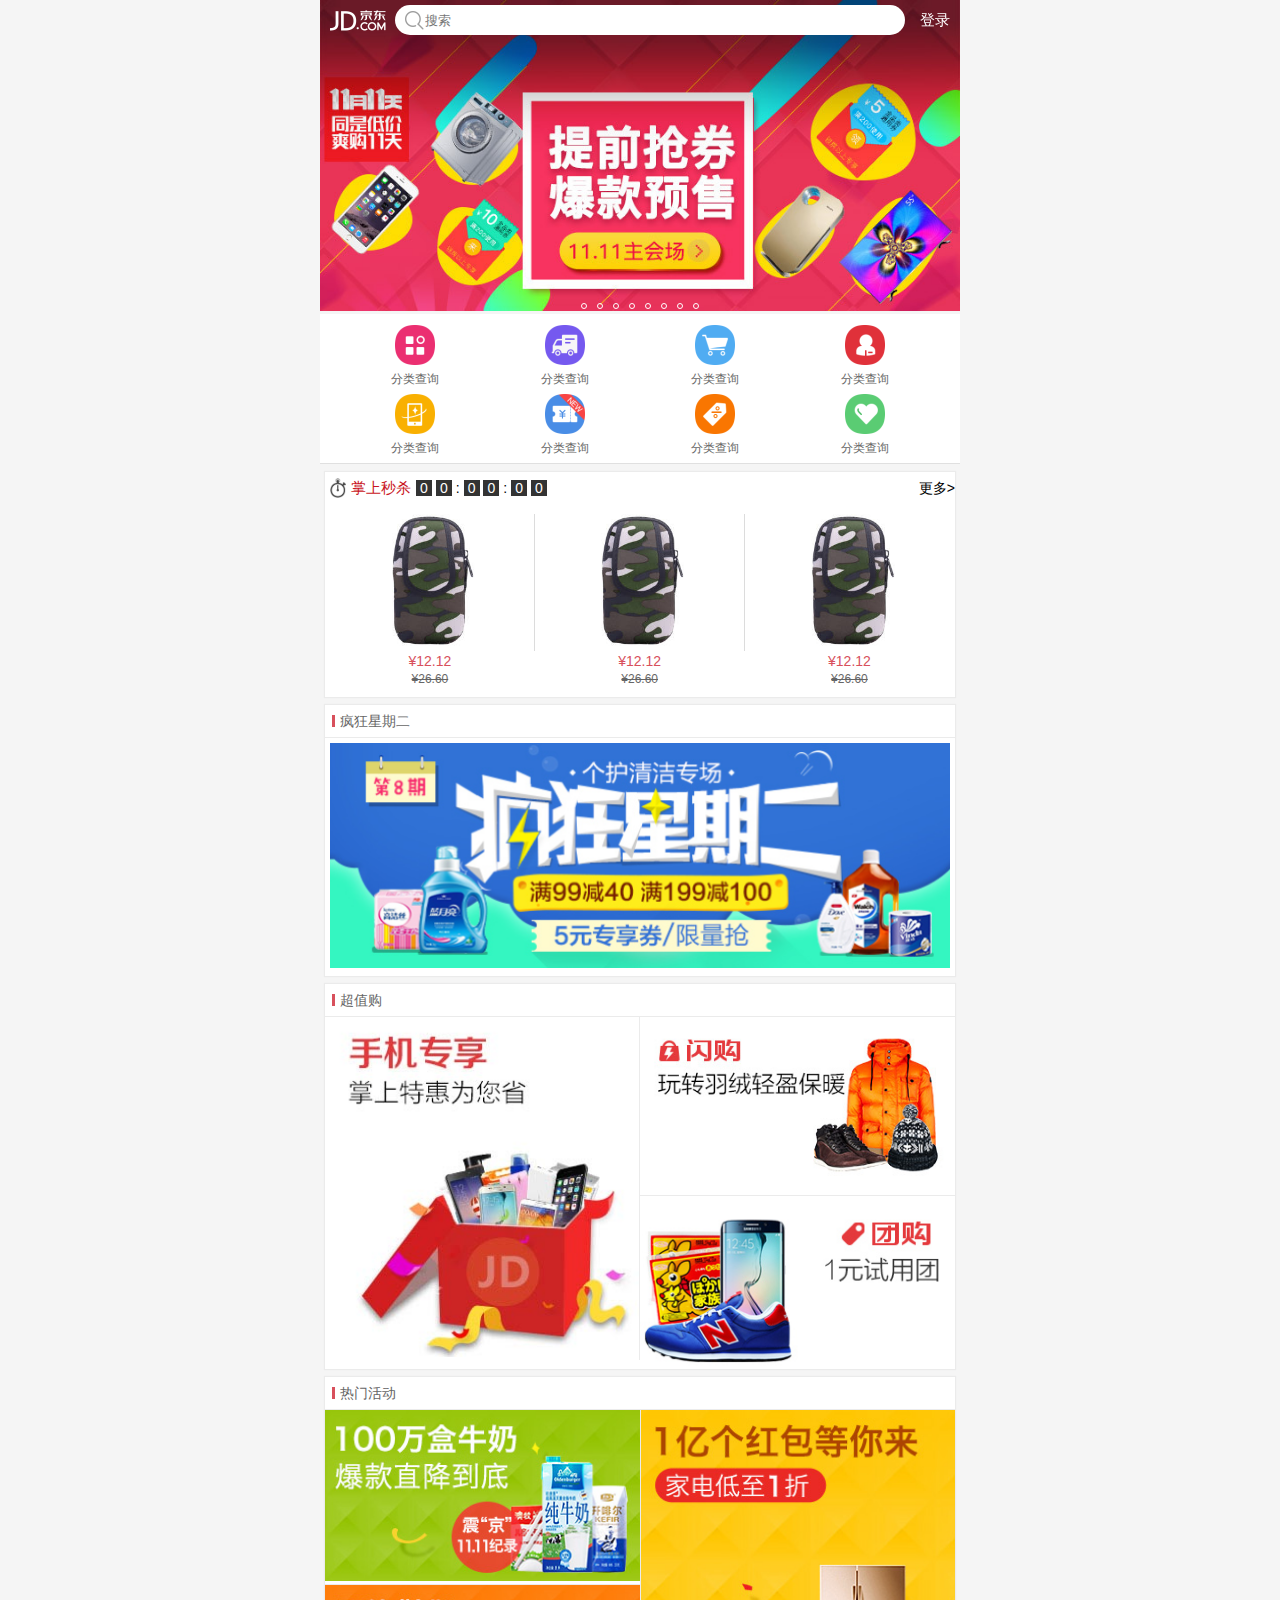
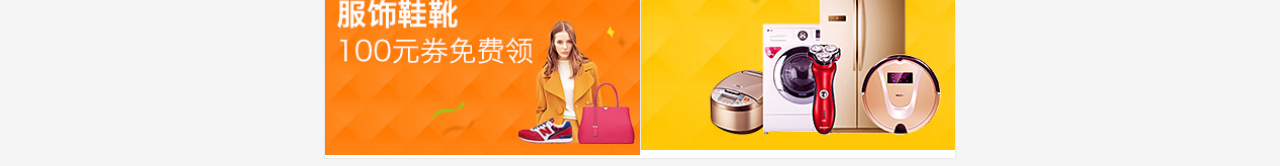
<file: index.html>
<!DOCTYPE html>
<html lang="en">
<head>
    <meta charset="UTF-8">
    <meta name="viewport" content="width=device-width, user-scalable=no, initial-scale=1.0, maximum-scale=1.0, minimum-scale=1.0">
    <title>首页</title>
    <link rel="stylesheet" href="css/base.css">
    <link rel="stylesheet" href="css/index.css">
</head>
<body>
<div class="jd_layout">
    <header class="jd_header">
        <div class="jd_header_box">
            <a href="#" class="icon_logo"></a>
            <form action="">
                <span class="icon_search"></span>
                <input type="search" placeholder="搜索">
            </form>
            <a href="#"  class="login">登录</a>
        </div>
    </header>

<!--轮播图-->
    <div class="jd_banner">
        <ul>
            <li><img src="images/l8.jpg" alt=""/></li>
            <li><img src="images/l1.jpg" alt=""/></li>
            <li><img src="images/l2.jpg" alt=""/></li>
            <li><img src="images/l3.jpg" alt=""/></li>
            <li><img src="images/l4.jpg" alt=""/></li>
            <li><img src="images/l5.jpg" alt=""/></li>
            <li><img src="images/l6.jpg" alt=""/></li>
            <li><img src="images/l7.jpg" alt=""/></li>
            <li><img src="images/l8.jpg" alt=""/></li>
            <li><img src="images/l1.jpg" alt=""/></li>
        </ul>
        <ul>
            <li></li>
            <li></li>
            <li></li>
            <li></li>
            <li></li>
            <li></li>
            <li></li>
            <li></li>
        </ul>
    </div>


    <!--导航栏开始-->
    <div class="nav_jd">
        <ul>
            <li>
            <a href="#">
                <img src="images/nav0.png" alt="">
                <p>分类查询</p>
            </a>
            </li>
            <li>
            <a href="#">
                <img src="images/nav1.png" alt="">
                <p>分类查询</p>
            </a>
            </li>
            <li>
            <a href="#">
                <img src="images/nav2.png" alt="">
                <p>分类查询</p>
            </a>
            </li>
            <li>
            <a href="#">
                <img src="images/nav3.png" alt="">
                <p>分类查询</p>
            </a>
            </li>
            <li>
            <a href="#">
                <img src="images/nav4.png" alt="">
                <p>分类查询</p>
            </a>
            </li>
            <li>
            <a href="#">
                <img src="images/nav5.png" alt="">
                <p>分类查询</p>
            </a>
            </li>
            <li>
            <a href="#">
                <img src="images/nav6.png" alt="">
                <p>分类查询</p>
            </a>
            </li>
            <li>
            <a href="#">
                <img src="images/nav7.png" alt="">
                <p>分类查询</p>
            </a>
            </li>
        </ul>
    </div>


    <!--main-->
    <main class="jd_product">
        <!--掌上秒杀-->
        <section class="jd_killSecond jd_areaBox">
            <div class="jd_areaBox_top clearfix">
                <div class="kill_top_left">
                    <span class="icon_kill"></span>
                    <h3>掌上秒杀</h3>
                    <div class="kill_time">
                        <span class="num">0</span>
                        <span class="num">0</span>
                        <span class="str">:</span>
                        <span class="num">0</span>
                        <span class="num">0</span>
                        <span class="str">:</span>
                        <span class="num">0</span>
                        <span class="num">0</span>
                    </div>
                </div>
                <div class="kill_top_right">
                    <a href="#">更多></a>
                </div>
            </div>
            <div class="jd_areaBox_bot no_bor">
                <ul class="clearfix">
                    <li>
                        <div class="img_box"><img src="images/seckill_1.jpg" alt=""/></div>
                        <p class="new_price">&yen;12.12</p>
                        <p class="old_price">&yen;26.60</p>
                    </li>
                    <li>
                        <div class="img_box"><img src="images/seckill_1.jpg" alt=""/></div>
                        <p class="new_price">&yen;12.12</p>
                        <p class="old_price">&yen;26.60</p>
                    </li>
                    <li>
                        <div class="img_box"><img src="images/seckill_1.jpg" alt=""/></div>
                        <p class="new_price">&yen;12.12</p>
                        <p class="old_price">&yen;26.60</p>
                    </li>
                </ul>
            </div>
        </section>

        <section class="jd_areaBox">
            <div class="jd_areaBox_top">
                <h3 class="tit">疯狂星期二</h3>
            </div>
            <div class="jd_areaBox_bot">
                <div class="jd_big_box">
                    <img src="images/banner_1.png" alt=""/>
                </div>
            </div>
        </section>

        <!--商品-->
        <section class="jd_areaBox">
            <div class="jd_areaBox_top">
                <h3 class="tit">超值购</h3>
            </div>
            <div class="jd_areaBox_bot clearfix">
                <a href="" class="f_left border_right"><img src="images/cp1.jpg" alt=""/></a>
                <a href="" class="f_right border_bottom"><img src="images/cp2.jpg" alt=""/></a>
                <a href="" class="f_right"><img src="images/cp3.jpg" alt=""/></a>
            </div>
        </section>

        <section class="jd_areaBox">
            <div class="jd_areaBox_top">
                <h3 class="tit">热门活动</h3>
            </div>
            <div class="jd_areaBox_bot clearfix">
                <a href="" class="f_right border_left"><img src="images/cp4.jpg" alt=""/></a>
                <a href="" class="f_left border_bottom"><img src="images/cp5.jpg" alt=""/></a>
                <a href="" class="f_left"><img src="images/cp6.jpg" alt=""/></a>
            </div>
        </section>
    </main>
</div>
</body>
<script src="js/index.js"></script>
</html>
</file>
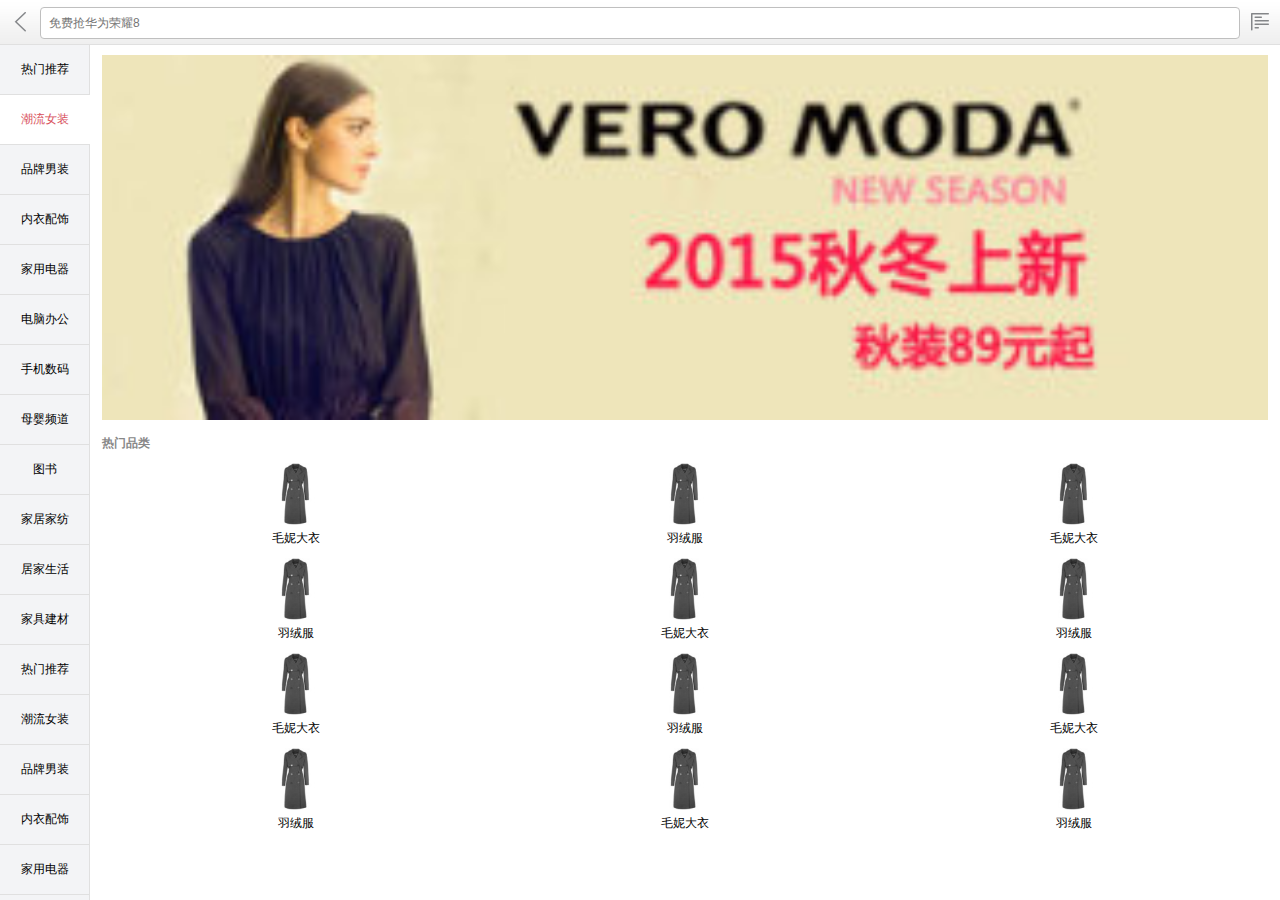
<file: category.html>
<!DOCTYPE html>
<html lang="en">
<head>
    <meta charset="UTF-8">
    <meta name="viewport" content="width=device-width, user-scalable=no, initial-scale=1.0, maximum-scale=1.0, minimum-scale=1.0">
    <title>分类</title>
    <link rel="stylesheet" href="css/base.css">
    <link rel="stylesheet" href="css/category.css">
</head>
<body>
<!--头部开始-->
<header class="jd_topBar">
    <a href="#" class="icon_back"></a>
    <form action="">
        <input type="search" placeholder="免费抢华为荣耀8">
    </form>
    <a href="#" class="icon_menu"></a>
</header>


<!--分类大区块开始-->
<!--分类大区块 开始-->
<main class="jd_category">
    <!--左侧分类-->
    <div class="jd_catLeft">
        <ul>
            <li class=""><a href="javascript:;">热门推荐</a></li>
            <li class="now"><a href="javascript:;">潮流女装</a></li>
            <li class=""><a href="javascript:;">品牌男装</a></li>
            <li class=""><a href="javascript:;">内衣配饰</a></li>
            <li class=""><a href="javascript:;">家用电器</a></li>
            <li class=""><a href="javascript:;">电脑办公</a></li>
            <li class=""><a href="javascript:;">手机数码</a></li>
            <li class=""><a href="javascript:;">母婴频道</a></li>
            <li class=""><a href="javascript:;">图书</a></li>
            <li class=""><a href="javascript:;">家居家纺</a></li>
            <li class=""><a href="javascript:;">居家生活</a></li>
            <li class=""><a href="javascript:;">家具建材</a></li>
            <li class=""><a href="javascript:;">热门推荐</a></li>
            <li class=""><a href="javascript:;">潮流女装</a></li>
            <li class=""><a href="javascript:;">品牌男装</a></li>
            <li class=""><a href="javascript:;">内衣配饰</a></li>
            <li class=""><a href="javascript:;">家用电器</a></li>
            <li class=""><a href="javascript:;">电脑办公</a></li>
            <li class=""><a href="javascript:;">手机数码</a></li>
            <li class=""><a href="javascript:;">母婴频道</a></li>
            <li class=""><a href="javascript:;">图书</a></li>
            <li class=""><a href="javascript:;">家居家纺</a></li>
            <li class=""><a href="javascript:;">居家生活</a></li>
            <li class=""><a href="javascript:;">家具建材</a></li>
        </ul>
    </div>
    <!--右侧分类-->
    <div class="jd_catRight">
        <div class="jd_catRight_con">
            <div class="banner">
                <a href="#"><img src="images/banner_1.jpg" alt=""/></a>
            </div>
            <div class="catType">
                <h3>热门品类</h3>
                <ul class="clearfix">
                    <li>
                        <a href="#">
                            <img src="images/nv-fy.jpg" alt=""/>
                            <p>毛妮大衣</p>
                        </a>
                    </li>
                    <li>
                        <a href="#">
                            <img src="images/nv-fy.jpg" alt=""/>
                            <p>羽绒服</p>
                        </a>
                    </li>
                    <li>
                        <a href="#">
                            <img src="images/nv-fy.jpg" alt=""/>
                            <p>毛妮大衣</p>
                        </a>
                    </li>
                    <li>
                        <a href="#">
                            <img src="images/nv-fy.jpg" alt=""/>
                            <p>羽绒服</p>
                        </a>
                    </li>
                    <li>
                        <a href="#">
                            <img src="images/nv-fy.jpg" alt=""/>
                            <p>毛妮大衣</p>
                        </a>
                    </li>
                    <li>
                        <a href="#">
                            <img src="images/nv-fy.jpg" alt=""/>
                            <p>羽绒服</p>
                        </a>
                    </li>
                    <li>
                        <a href="#">
                            <img src="images/nv-fy.jpg" alt=""/>
                            <p>毛妮大衣</p>
                        </a>
                    </li>
                    <li>
                        <a href="#">
                            <img src="images/nv-fy.jpg" alt=""/>
                            <p>羽绒服</p>
                        </a>
                    </li>
                    <li>
                        <a href="#">
                            <img src="images/nv-fy.jpg" alt=""/>
                            <p>毛妮大衣</p>
                        </a>
                    </li>
                    <li>
                        <a href="#">
                            <img src="images/nv-fy.jpg" alt=""/>
                            <p>羽绒服</p>
                        </a>
                    </li>
                    <li>
                        <a href="#">
                            <img src="images/nv-fy.jpg" alt=""/>
                            <p>毛妮大衣</p>
                        </a>
                    </li>
                    <li>
                        <a href="#">
                            <img src="images/nv-fy.jpg" alt=""/>
                            <p>羽绒服</p>
                        </a>
                    </li>
                </ul>
            </div>
        </div>
    </div>
</main>
</body>
</html>
</file>
<file: css/base.css>
/*基本样式*/
*,
::before,
::after {
    margin:0;
    padding:0;

    /*把盒子模型变成怪异模式 即系盒子border和padding计算进去盒子的width*/
    -webkit-box-sizing:border-box;
    /*谷歌浏览器高亮*/
    -webkit-tap-highlight-color:transparent;

}
body {
    font-size:14px;
    font-family: "Microsoft YaHei",sans-serif;
    color:#000;
}
a {
    text-decoration:none;
    color:#000;
}
ul {
    list-style:none;
}
input,textarea {
    border:none;
    resize:none;
    outline:none;
    -webkit-appearance: none;
}
.clearfix::before,
.clearfix::after {
    content:"";
    visibility:hidden;
    height:0;
    line-height:0;
    clear:both;
    display:block;
}

[class^="icon_"]{
    background: url("../images/sprites.png") no-repeat;
    background-size: 200px 200px;
}
</file>
<file: css/index.css>
body{
    background: #f5f5f5;
}
.jd_layout {
    min-width:300px;
    max-width:640px;
    margin:0 auto;
    position:relative;
}

.jd_header {
    width:100%;
    position:fixed;
    top:0;
    left:0;
    height:40px;
    z-index: 999;

}
.jd_header .jd_header_box {
    min-width:300px;
    max-width:640px;
    margin:0 auto;
    position:relative;
    background: rgba(201,21,35,0);
    height:40px;
}

/*logo*/
.jd_header .jd_header_box .icon_logo {
    background-position:0 -103px;
    width: 60px;
    height: 36px;
    display: block;
    position: absolute;
    top:4px;;
    left:10px;
}
.jd_header .jd_header_box form {
    width:100%;
    height:40px;
    padding-left: 75px;
    padding-right: 55px;
    position: relative;
}

.jd_header .jd_header_box form input{
    width: 100%;
    height: 30px;
    border-radius: 15px;
    margin-top: 5px;
    padding-left: 30px;

}
.jd_header .jd_header_box .icon_search {
    background-position:-60px -109px;
    width: 20px;
    height: 20px;
    display: block;

    position: absolute;
    top: 10px;
    left: 85px;
}
.jd_header .jd_header_box .login {
    width: 50px;
    height: 40px;
    display: block;
    text-align: center;
    line-height: 40px;
    font-size: 15px;
    color: #fff;

    position: absolute;
    top: 0;
    right: 0;
}




.jd_banner{
    width: 100%;
    position: relative;
    overflow: hidden;
}
.jd_banner ul:first-child{
    width: 1000%;
    -webkit-transform:translateX(-10%);
    transform:translateX(-10%);
}
.jd_banner ul:first-child li{
    width: 10%;
    float: left;
}
.jd_banner ul:first-child li img{
    width: 100%;
}

.jd_banner ul:last-child{
    position: absolute;
    left: 50%;
    bottom: 5px;
    width: 118px;
    margin-left: -59px;

}

.jd_banner ul:last-child li{
    width: 6px;
    height: 6px;
    border: 1px solid #fff;
    border-radius: 3px;
    margin-left: 10px;
    z-index: 999;
    float: left;
}
.jd_banner ul:last-child li:first-child{
    margin-left: 0;
}
.jd_banner ul:last-child li.now{
    background: #fff;
}


/*nav_jd*/
.nav_jd {
    height: 150px;
    width: 100%;
    border-bottom: 1px solid #e0e0e0;
    padding: 0 3.125%;
    background: #fff;
    padding-top: 11px;
}
.nav_jd > ul{
    width:100%;
}
.nav_jd > ul >li {
    float:left;
    width:25%;
    height:69px;
}
.nav_jd > ul >li a {
    display:block;
    width:100%;
    height:100%;
    text-align:center;
}
.nav_jd > ul >li a img{
    display: block;
    width: 40px;
    height: 40px;
    margin: 0 auto;
}
.nav_jd > ul >li a p{
    font-size: 12px;
    color: #666;
    margin-top: 6px;
}




/*product*/
.jd_product{
    padding: 0 5px;
    margin-top: 8px;
}

.jd_areaBox{
    box-shadow: 0 0 1px 1px #ebebeb;
    background: #fff;
    margin-bottom: 8px;
}
.jd_areaBox .jd_areaBox_top{
    height: 32px;
    line-height: 32px;
    position: relative;
}

.jd_areaBox .jd_areaBox_top .tit{
    color: #666;
    font-size: 14px;
    padding-left: 15px;
    font-weight: inherit;
}

.jd_areaBox .jd_areaBox_top .tit::before{
    height: 12px;
    width: 3px;
    display: block;
    content: "";
    position: absolute;
    top:10px;
    left: 7px;
    background: #d8505c;
}


.jd_areaBox .jd_areaBox_bot{
    border-top: 1px solid #ebebeb;
}
.jd_areaBox .jd_areaBox_bot.no_bor{
    border-top: 0;
}


/*kill*/
.jd_killSecond{
    background: #fff;
}
.jd_killSecond .kill_top_left{
    float: left;
}
.jd_killSecond .kill_top_left .icon_kill{
    width: 16px;
    height: 20px;
    display: block;
    background: url("../images/seckill-icon.png") no-repeat;
    background-size: 16px 20px;
    margin-top: 6px;
    margin-left: 5px;
    float: left;
}
.jd_killSecond .kill_top_left h3{
    font-weight: inherit;
    color: #c91523;
    font-size: 15px;
    margin-left: 5px;
    float: left;
}
.jd_killSecond .kill_top_left .kill_time{
    margin-left: 5px;
    float: left;
}
.jd_killSecond .kill_top_left .kill_time .num{
    width: 16px;
    height: 16px;
    line-height: 16px;
    text-align: center;
    color: #fff;
    background: #333;
    display: inline-block;
    margin-top: 8px;
}
.jd_killSecond .kill_top_left .kill_time .str{
}
.jd_killSecond .kill_top_right{
    float: right;
}
.jd_killSecond ul li{
    width: 33.3%;
    text-align: center;
    float: left;
    margin-bottom: 10px;
}
.jd_killSecond ul li .img_box{
    border-right: 1px solid #dcdcdc;
    width: 100%;
    text-align: center;
    margin-top: 10px;
}
.jd_killSecond ul li:last-child .img_box{
    border-right: 0;
}
.jd_killSecond ul li .img_box img{
    width: 64%;
}
.jd_killSecond ul li .new_price{
    color: #d8505c;
    font-size: 14px;
    line-height: 20px;
}
.jd_killSecond ul li .old_price{
    color: #666;
    font-size: 12px;
    line-height: 16px;
    text-decoration: line-through;
}



.jd_big_box{
    padding: 5px;
}
.jd_big_box img{
    width: 100%;
}
/*ï¿½ï¿½ï¿½Ú¶ï¿½ end*/

/*ï¿½ï¿½Æ·ï¿½ï¿½ï¿½ï¿½ start*/
.border_left{
    border-left: 1px solid #ebebeb;
}
.border_right{
    border-right: 1px solid #ebebeb;
}
.border_bottom{
    border-bottom: 1px solid #ebebeb;
}
.f_left{
    float: left;
    width: 50%;
}
.f_right{
    float: right;
    width: 50%;
}

.f_left img{
    width: 100%;
}
.f_right img{
    width: 100%;
}
</file>
<file: css/category.css>
body {
    width:100%;
    height:100%;
    position:absolute;
    overflow:hidden;
    background-color:#fff;
}


.jd_topBar {
    height: 45px;
    width: 100%;
    background: url("../images/header-bg.png") repeat-x;
    background-size: 1px 44px;
    border-bottom: 1px solid #e0e0e0;
    position: absolute;
    top: 0;
    left: 0;
    z-index: 1000;
}
.jd_topBar .icon_back {
    height: 44px;
    width: 40px;
    background-position: -20px 0;
    display: block;

    padding:12px 10px;
    background-clip: content-box;
    background-origin: content-box;

    position: absolute;
    left: 0;
    top: 0;
}
.jd_topBar form {
    width: 100%;
    height: 44px;
    padding: 0 40px;
}
.jd_topBar input {
    width: 100%;
    height: 32px;
    border: 1px solid #bfbfbf;
    padding: 0 8px;
    border-radius: 4px;
    margin-top: 7px;
    font-family: sans-serif;
    font-size: 12px;
}
.jd_topBar .icon_menu {
    height: 20px;
    width: 20px;
    background-position: -60px 0;
    display: block;

    margin:12px 10px;
    background-clip: content-box;
    background-origin: content-box;

    position: absolute;
    right: 0;
    top: 0;
}



.jd_category{
    padding-top: 45px;/*ͷ���ĸ߶���45px*/
    height: 100%;
    width: 100%;
    position: relative;
}

.jd_catLeft{
    width: 90px;
    height: 100%;
    overflow: hidden;
    position: absolute;
    top: 0;
    left: 0;
    padding-top: 45px;
    z-index: 999;
}



.jd_catLeft ul{
    -webkit-transition: all .3s ease 0s;
    transition: all .3s ease 0s;
}
.jd_catLeft ul li{
    height: 50px;
    width: 90px;
    border-bottom: 1px solid #e0e0e0;
    border-right: 1px solid #e0e0e0;
    line-height: 49px;
    text-align: center;
    background: #f3f4f6;
}
.jd_catLeft ul li.now{
    border-right: 0;
    background-color: #fff;
}
.jd_catLeft ul li.now a{
    color: #d8505c;
}
.jd_catLeft ul li a{
    color: #000;
    font-family: sans-serif;
    font-size: 12px;
    display: block;
}


.jd_catRight{
    background-color: #fff;
    width: 100%;
    height: 100%;
    padding-left:90px;
    overflow: hidden;
}
.jd_catRight .jd_catRight_con{
    padding: 10px 12px;
}

.jd_catRight .jd_catRight_con .banner{
    width: 100%;
}
.jd_catRight .jd_catRight_con .banner img{
    width: 100%;
}

.jd_catRight .jd_catRight_con .catType{
    font-size: 12px;
    font-family: sans-serif;
    margin-top: 10px;
}
.jd_catRight .jd_catRight_con .catType h3{
    line-height: 20px;
    font-size: 12px;
    color: #888;
}
.jd_catRight .jd_catRight_con .catType ul li{
    width: 33.33%;
    text-align: center;
    float: left;
    margin-top: 10px;
}
.jd_catRight .jd_catRight_con .catType ul li img{
    height: 62px;
}

.jd_catRight .jd_catRight_con .catType ul li p{
    line-height:20px;
}
</file>
